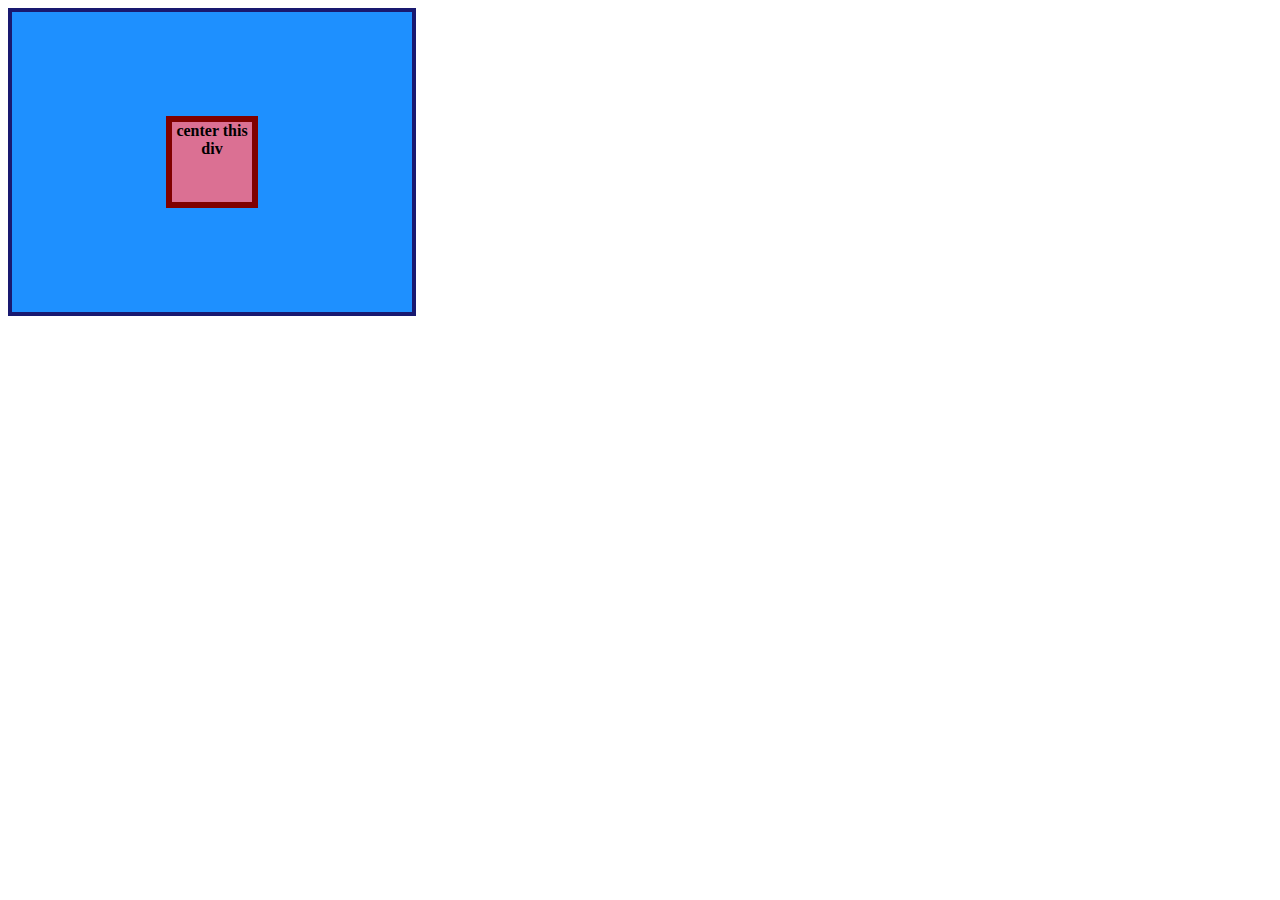
<file: flex/01-flex-center/index.html>
<!DOCTYPE html>
<html lang="en">
<head>
  <meta charset="UTF-8">
  <meta http-equiv="X-UA-Compatible" content="IE=edge">
  <meta name="viewport" content="width=device-width, initial-scale=1.0">
  <title>CENTER THIS DIV</title>
  <link rel="stylesheet" href="style.css">
</head>
<body>
  <div class="container">
    <div class="box">center this div</div>
  </div>
</body>
</html>
</file>
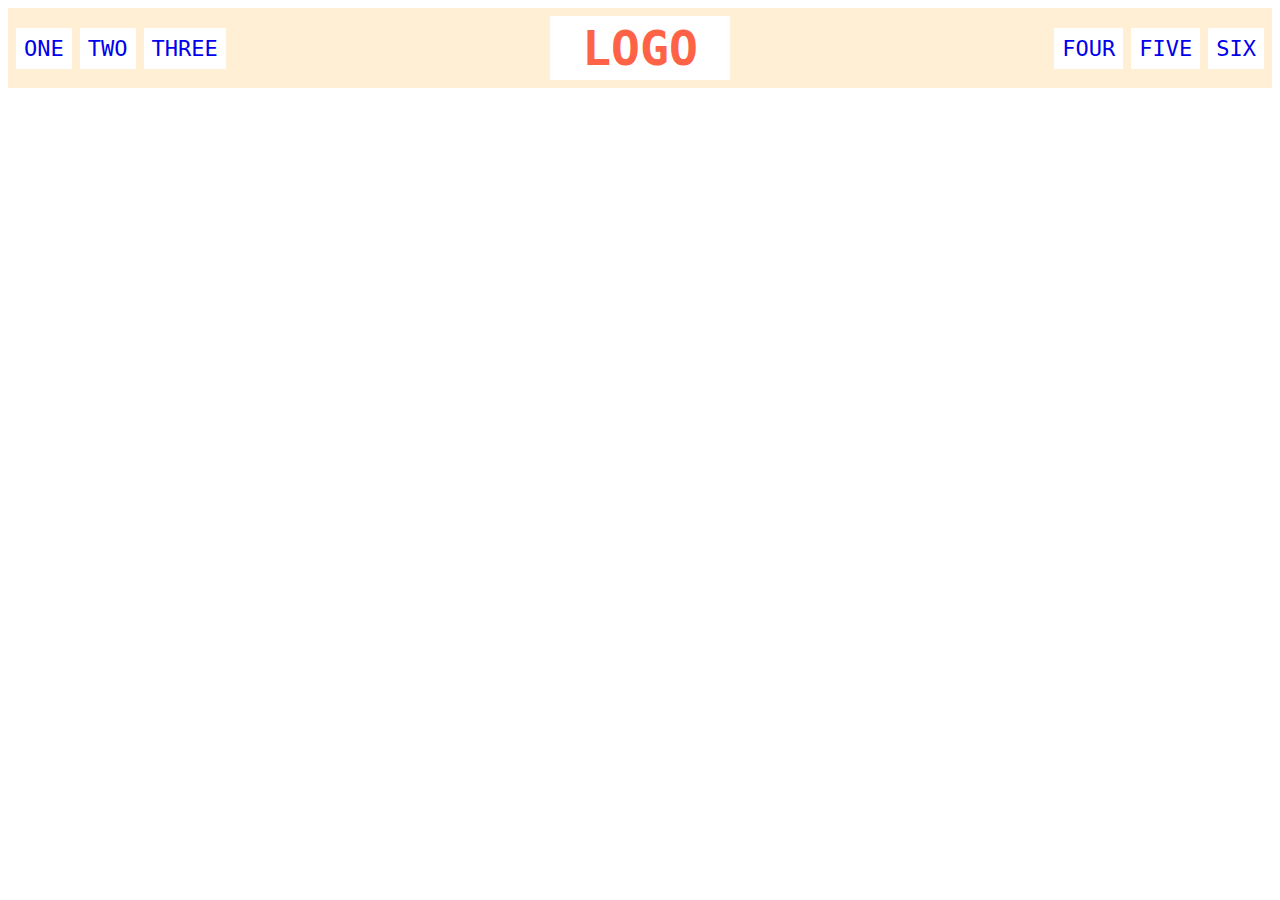
<file: flex/02-flex-header/index.html>
<!DOCTYPE html>
<html lang="en">
<head>
  <meta charset="UTF-8">
  <meta http-equiv="X-UA-Compatible" content="IE=edge">
  <meta name="viewport" content="width=device-width, initial-scale=1.0">
  <title>Flex Header</title>
  <link rel="stylesheet" href="style.css">
</head>
<body>
  <div class="header">
    <div class="left-links">
      <ul>
        <li><a href="#">ONE</a></li>
        <li><a href="#">TWO</a></li>
        <li><a href="#">THREE</a></li>
      </ul>
    </div>
    <div class="logo">LOGO</div>
    <div class="right-links">
      <ul>
        <li><a href="#">FOUR</a></li>
        <li><a href="#">FIVE</a></li>
        <li><a href="#">SIX</a></li>
      </ul>
    </div>
  </div>
</body>
</html>
</file>
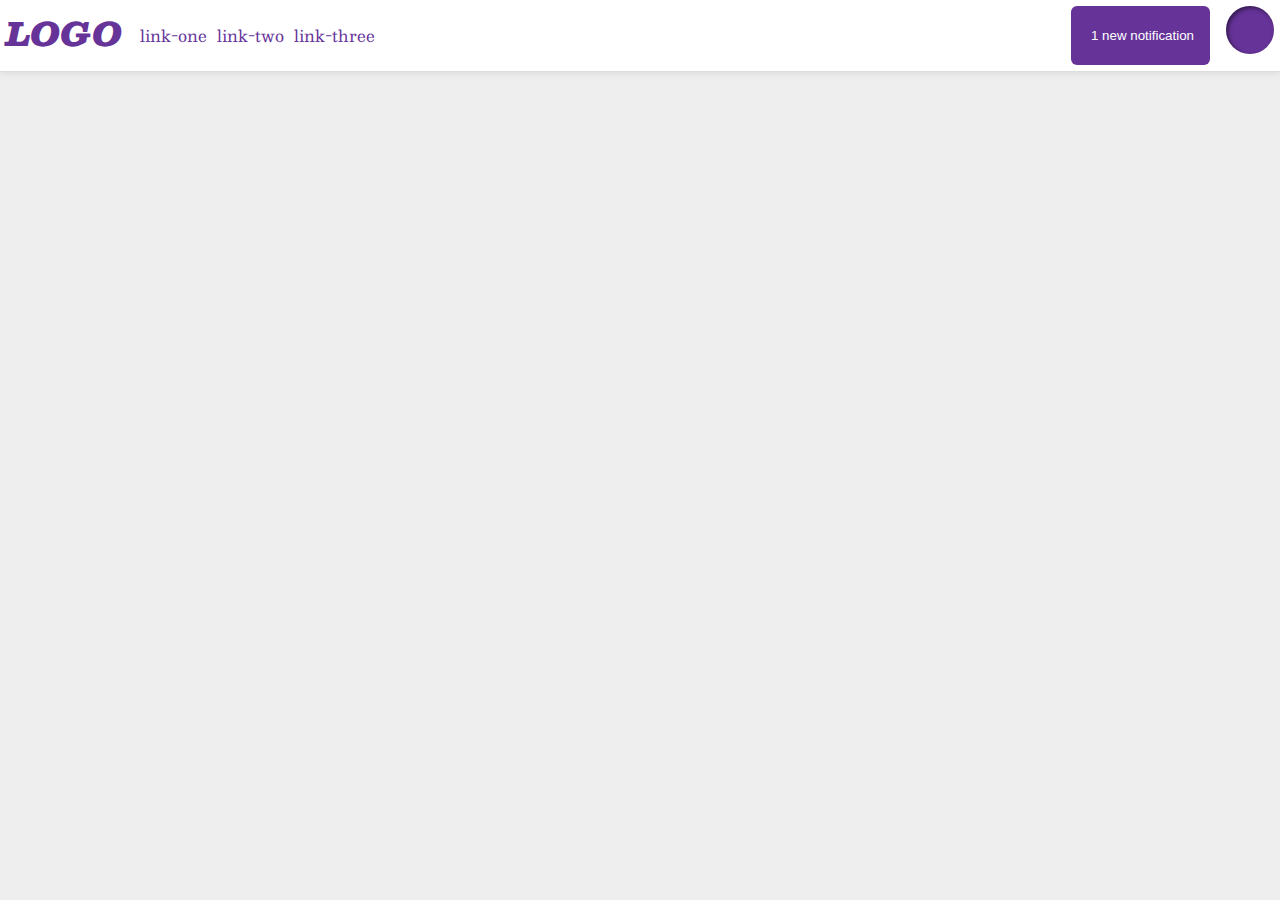
<file: flex/03-flex-header-2/index.html>
<!DOCTYPE html>
<html lang="en">
<head>
  <meta charset="UTF-8">
  <meta http-equiv="X-UA-Compatible" content="IE=edge">
  <meta name="viewport" content="width=device-width, initial-scale=1.0">
  <title>Flex Header 2</title>
  <link rel="stylesheet" href="style.css">
</head>
<body>
  <div class="header">
    <div class="logo">
      LOGO
    </div>
    <ul class="links">
      <li><a href="google.com">link-one</a></li>
      <li><a href="google.com">link-two</a></li>
      <li><a href="google.com">link-three</a></li>
    </ul>
    <button class="notifications">
      1 new notification
    </button>
    <div class="profile-image"></div>
  </div>
</body>
</html>
</file>
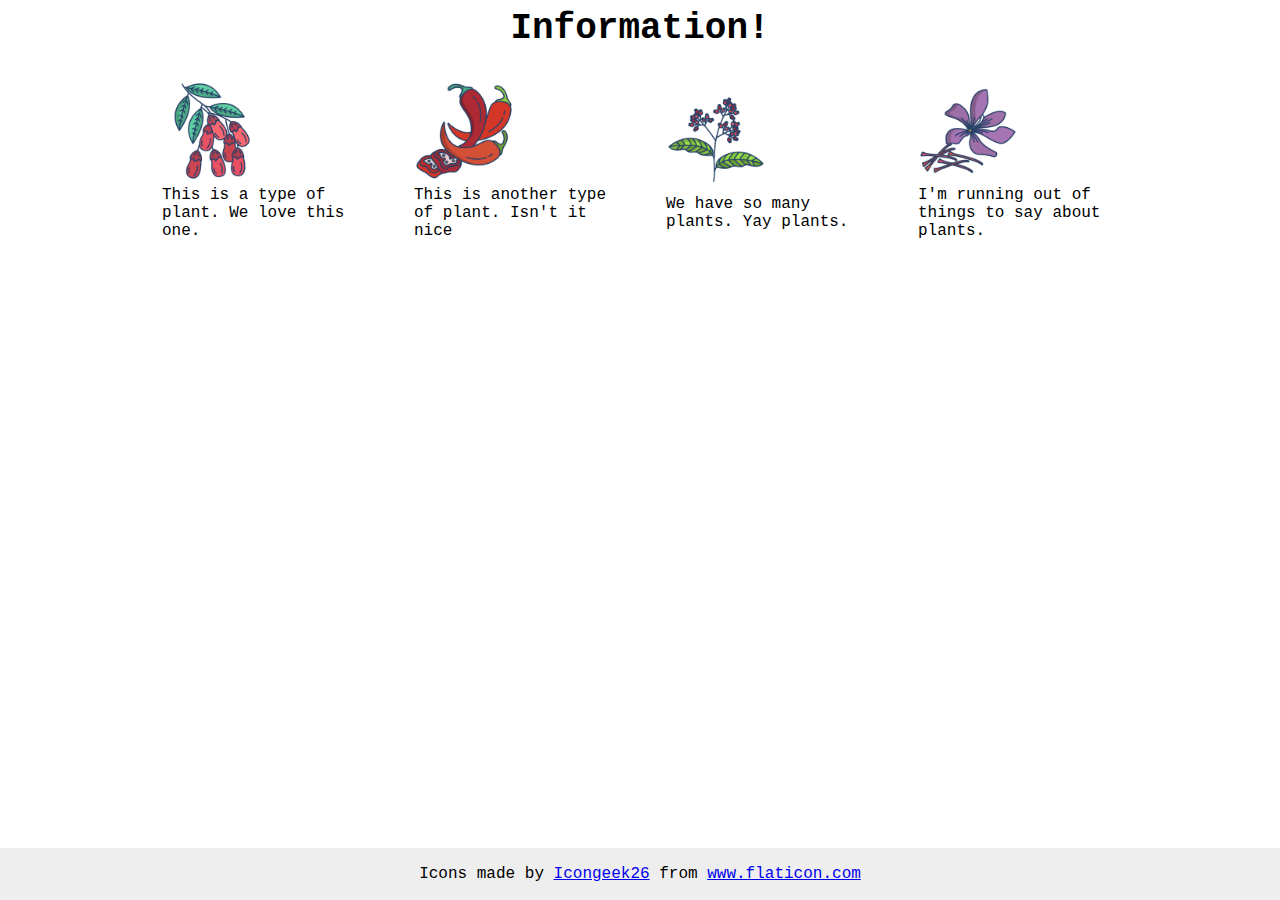
<file: flex/04-flex-information/index.html>
<!DOCTYPE html>
<html lang="en">
<head>
  <meta charset="UTF-8">
  <meta http-equiv="X-UA-Compatible" content="IE=edge">
  <meta name="viewport" content="width=device-width, initial-scale=1.0">
  <title>Information</title>
  <link rel="stylesheet" href="style.css">
</head>
<body>
  <div class="title">Information!</div>
<div class="container">
  <div class="info">
  <img src="./images/barberry.png" alt="barberry">
  <div class="text">This is a type of plant. We love this one.</div>
  </div>
<div class="info">
  <img src="./images/chilli.png" alt="chili">
  <div class="text">This is another type of plant. Isn't it nice</div>
</div>
<div class="info">
  <img src="./images/pepper.png" alt="pepper">
  <div class="text">We have so many plants. Yay plants.</div>
</div>
<div class="info">
  <img src="./images/saffron.png" alt="saffron">
  <div class="text">I'm running out of things to say about plants.</div>
</div>
</div>
  <!-- disregard this section, it's here to give attribution to the creator of these icons -->
  <div class="footer">
    <div>Icons made by <a href="https://www.flaticon.com/authors/icongeek26" title="Icongeek26">Icongeek26</a> from <a href="https://www.flaticon.com/" title="Flaticon">www.flaticon.com</a></div>
  </div>
</body>
</html>
</file>
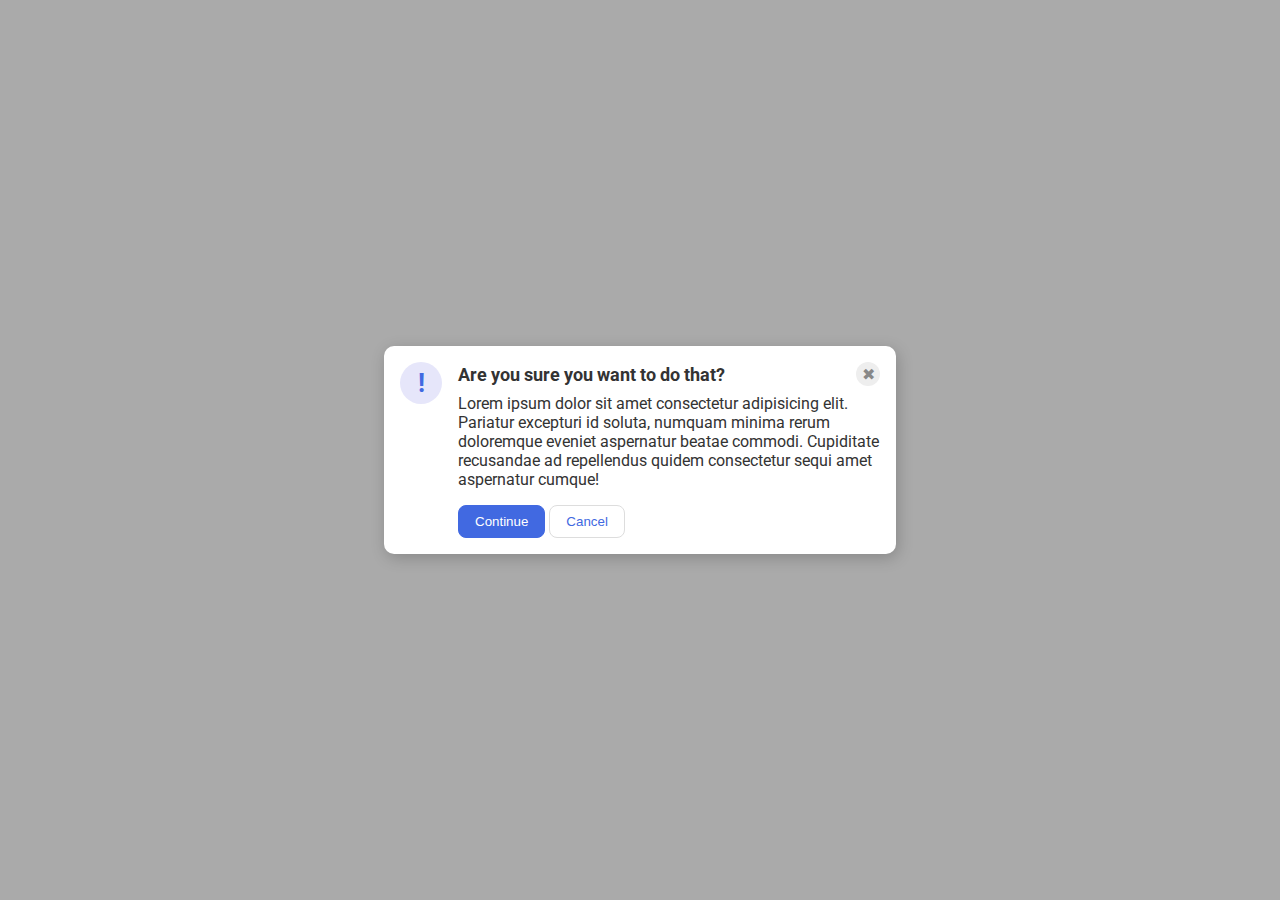
<file: flex/05-flex-modal/index.html>
<!DOCTYPE html>
<html lang="en">
<head>
  <meta charset="UTF-8">
  <meta http-equiv="X-UA-Compatible" content="IE=edge">
  <meta name="viewport" content="width=device-width, initial-scale=1.0">
  <link rel="stylesheet" href="style.css">
  <title>Modal</title>
</head>
<body>
  <div class="modal">
    <div class="icon">!</div>
    <div class="container">
      <div class="header">Are you sure you want to do that?
        <div class="close-button">✖</div>
      </div>
     <div class="text">Lorem ipsum dolor sit amet consectetur adipisicing elit. Pariatur excepturi id soluta, numquam minima rerum doloremque eveniet aspernatur beatae commodi. Cupiditate recusandae ad repellendus quidem consectetur sequi amet aspernatur cumque!</div>
     <button class="continue">Continue</button>
     <button class="cancel">Cancel</button>
     </div>
  </div>
</body>
</html>
</file>
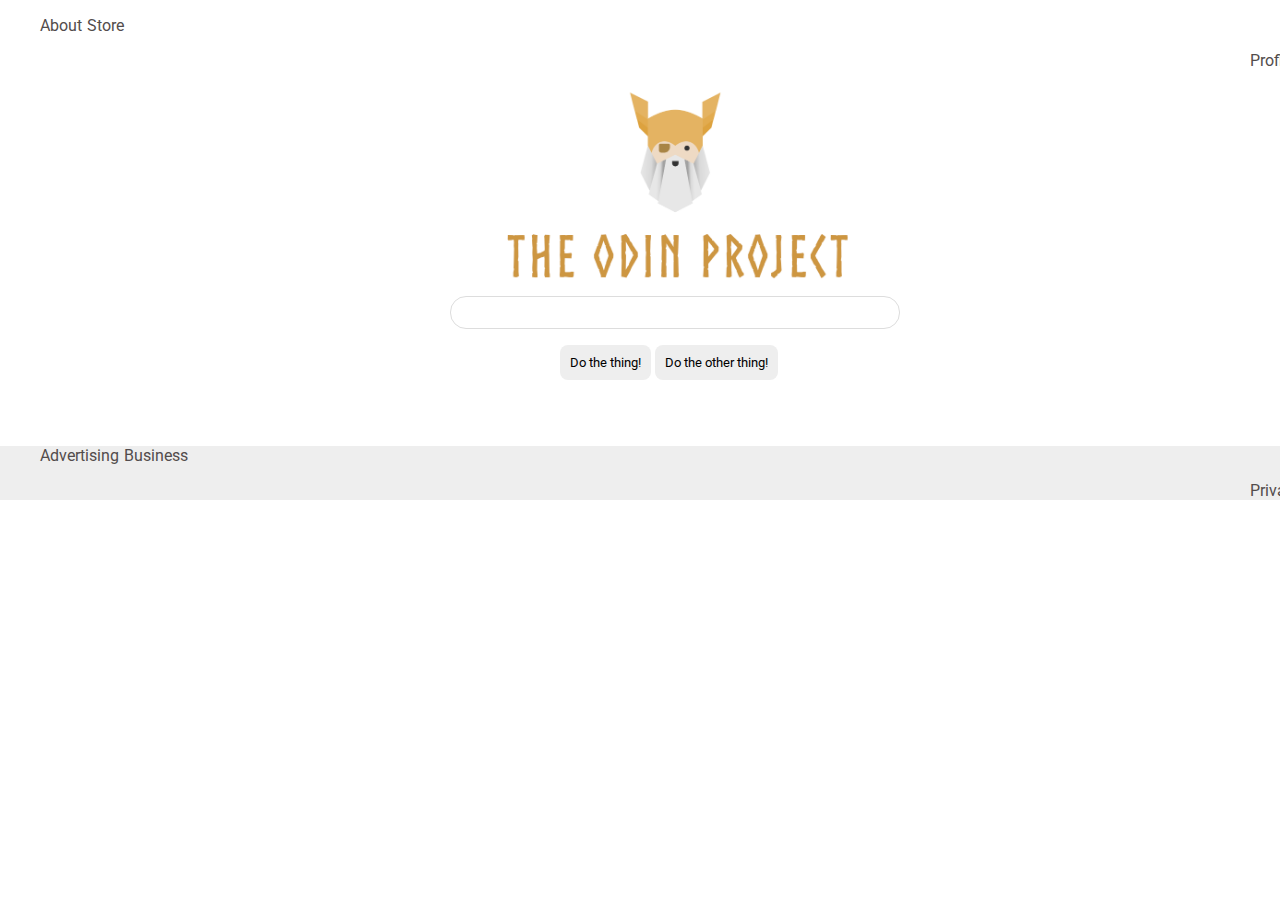
<file: flex/06-flex-layout/index.html>
<!DOCTYPE html>
<html lang="en">
<head>
  <meta charset="UTF-8">
  <meta http-equiv="X-UA-Compatible" content="IE=edge">
  <meta name="viewport" content="width=device-width, initial-scale=1.0">
  <title>LAYOUT</title>
  <link rel="stylesheet" href="./style.css">
</head>
<body>
  <div class="header">
    <ul class="left-links">
      <li><a href="google.com">About</a></li>
      <li><a href="google.com">Store</a></li>
    </ul>
    <ul class="right-links">
      <li><a href="google.com" >Profile</a></li>
      <li><a href="google.com">Settings</a></li>
    </ul>
  </div>
  <div class="content">
    <img src="./logo.png" alt="">
    <div class="input">
      <input type="text">
    </div>
    <div class="buttons">
      <button>Do the thing!</button>
      <button>Do the other thing!</button>
    </div>
  </div>
  <div class="footer">
    <ul class="left-links">
      <li><a href="google.com">Advertising</a></li>
      <li><a href="google.com">Business</a></li>
    </ul>
    <ul class="right-links">
      <li><a href="google.com">Privacy</a></li>
      <li><a href="google.com">Terms</a></li>
    </ul>
  </div>
</body>
</html>
</file>
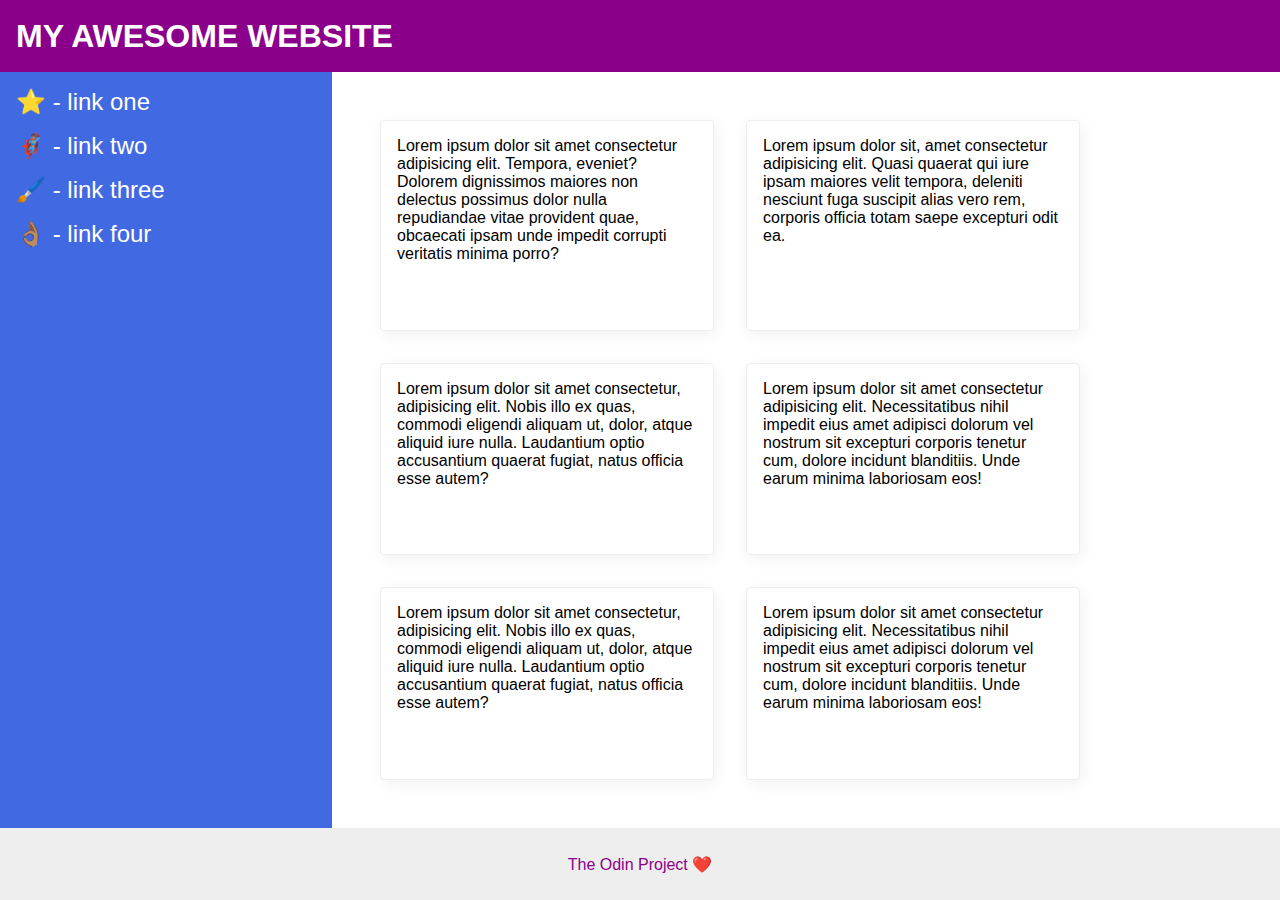
<file: flex/07-flex-layout-2/index.html>
<!DOCTYPE html>
<html lang="en">
<head>
  <meta charset="UTF-8">
  <meta http-equiv="X-UA-Compatible" content="IE=edge">
  <meta name="viewport" content="width=device-width, initial-scale=1.0">
  <title>The Holy Grail</title>
  <link rel="stylesheet" href="style.css">
</head>
<body>
  <div class="header">
    MY AWESOME WEBSITE
  </div>
  <div class="body">
  <div class="sidebar">
    <ul>
      <li><a href="google.com">⭐ - link one</a></li>
      <li><a href="google.com">🦸🏽‍♂️ - link two</a></li>
      <li><a href="google.com">🖌️ - link three</a></li>
      <li><a href="google.com">👌🏽 - link four</a></li>
    </ul>
  </div>
<div class="container">
  <div class="card">Lorem ipsum dolor sit amet consectetur adipisicing elit. Tempora, eveniet? Dolorem dignissimos maiores non delectus possimus dolor nulla repudiandae vitae provident quae, obcaecati ipsam unde impedit corrupti veritatis minima porro?</div>
  <div class="card">Lorem ipsum dolor sit, amet consectetur adipisicing elit. Quasi quaerat qui iure ipsam maiores velit tempora, deleniti nesciunt fuga suscipit alias vero rem, corporis officia totam saepe excepturi odit ea.</div>
  <div class="card">Lorem ipsum dolor sit amet consectetur, adipisicing elit. Nobis illo ex quas, commodi eligendi aliquam ut, dolor, atque aliquid iure nulla. Laudantium optio accusantium quaerat fugiat, natus officia esse autem?</div>
  <div class="card">Lorem ipsum dolor sit amet consectetur adipisicing elit. Necessitatibus nihil impedit eius amet adipisci dolorum vel nostrum sit excepturi corporis tenetur cum, dolore incidunt blanditiis. Unde earum minima laboriosam eos!</div>
  <div class="card">Lorem ipsum dolor sit amet consectetur, adipisicing elit. Nobis illo ex quas, commodi eligendi aliquam ut, dolor, atque aliquid iure nulla. Laudantium optio accusantium quaerat fugiat, natus officia esse autem?</div>
  <div class="card">Lorem ipsum dolor sit amet consectetur adipisicing elit. Necessitatibus nihil impedit eius amet adipisci dolorum vel nostrum sit excepturi corporis tenetur cum, dolore incidunt blanditiis. Unde earum minima laboriosam eos!</div>
  </div>
  </div>
  <div class="footer">
    The Odin Project ❤️
  </div>
</body>
</html>
</file>
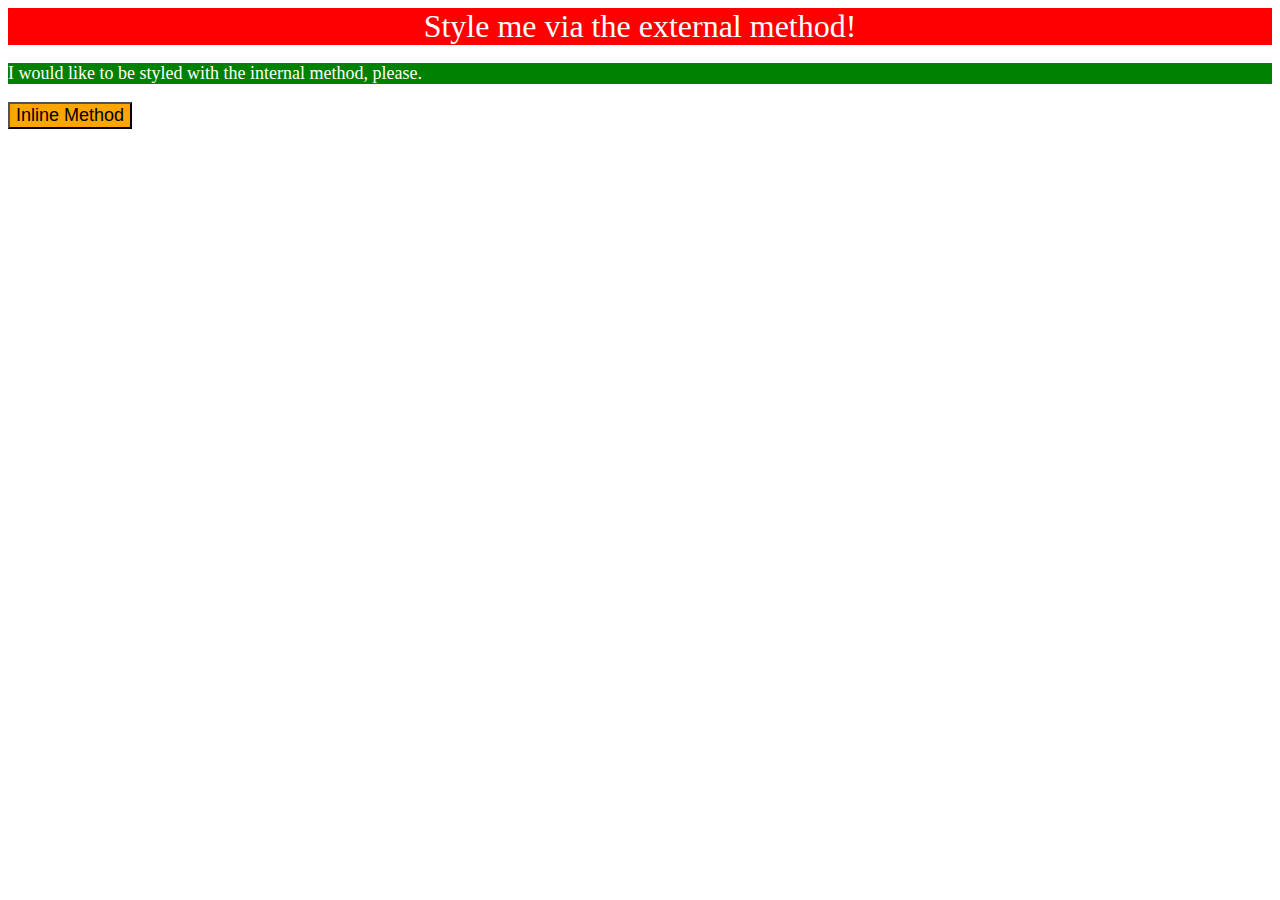
<file: foundations/01-css-methods/index.html>
<!DOCTYPE html>
<html lang="en">
<head>
  <meta charset="UTF-8">
  <meta http-equiv="X-UA-Compatible" content="IE=edge">
  <meta name="viewport" content="width=device-width, initial-scale=1.0">
  <title>Methods for Adding CSS</title>
  <link rel="stylesheet" href="sol1.css"/>
  <style>
  p{
background-color: green;
color: white;
font-size: 18px;
}  
  </style>
</head>
<body>
  <div>Style me via the external method!</div>
  <p>I would like to be styled with the internal method, please.</p>
  <button style="background-color: orange;font-size: 18px;">Inline Method</button>
</body>
</html>
</file>
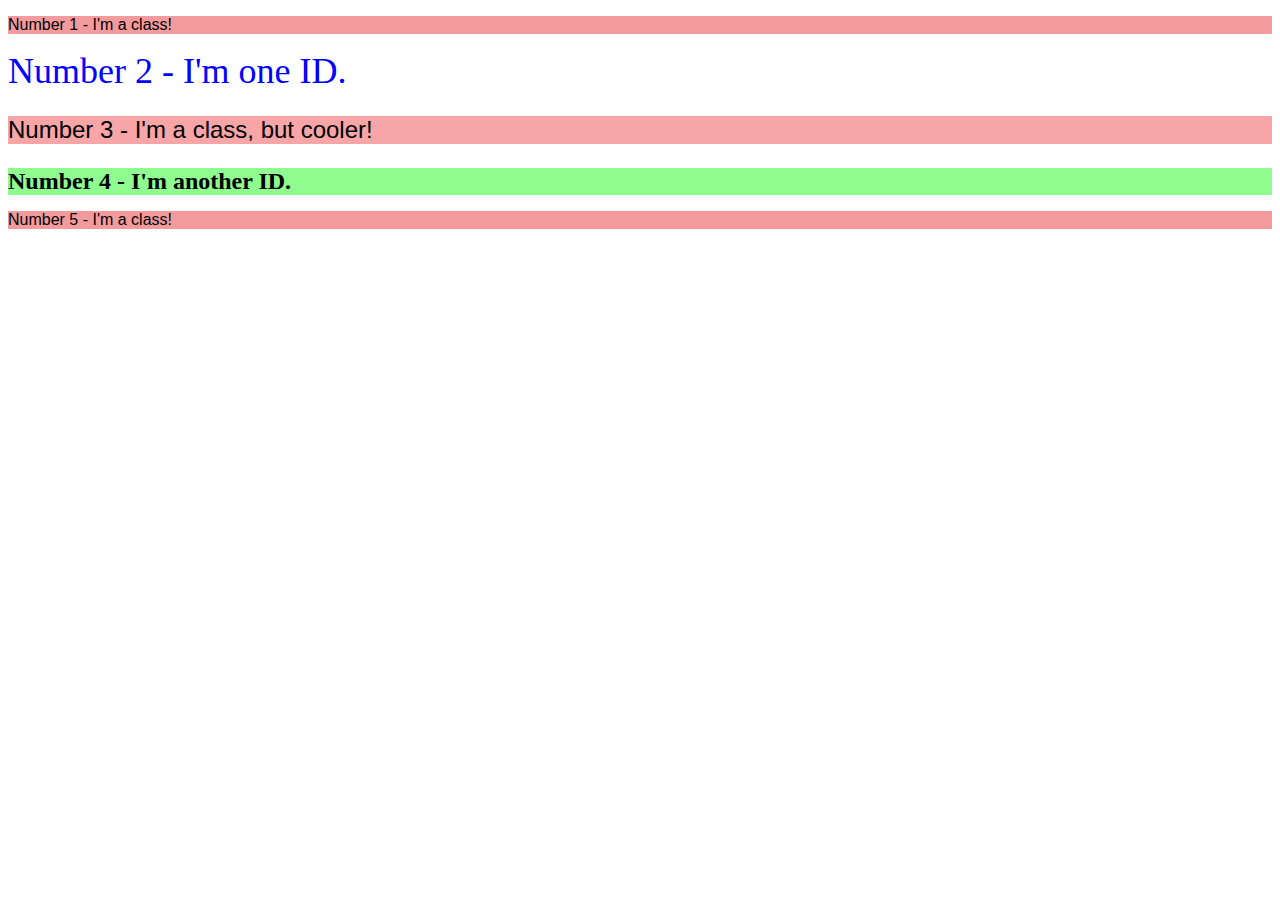
<file: foundations/02-class-id-selectors/index.html>
<!DOCTYPE html>
<html lang="en">
<head>
  <meta charset="UTF-8">
  <meta http-equiv="X-UA-Compatible" content="IE=edge">
  <meta name="viewport" content="width=device-width, initial-scale=1.0">
  <title>Class and ID Selectors</title>
  <link rel="stylesheet" href="style.css">
</head>
<body>
  <p class="odd">Number 1 - I'm a class!</p>
  <div id="two">Number 2 - I'm one ID.</div>
  <p class="oddly-cool">Number 3 - I'm a class, but cooler!</p>
  <div id="four">Number 4 - I'm another ID.</div>
  <p class="odd">Number 5 - I'm a class!</p>
</body>
</html>
</file>
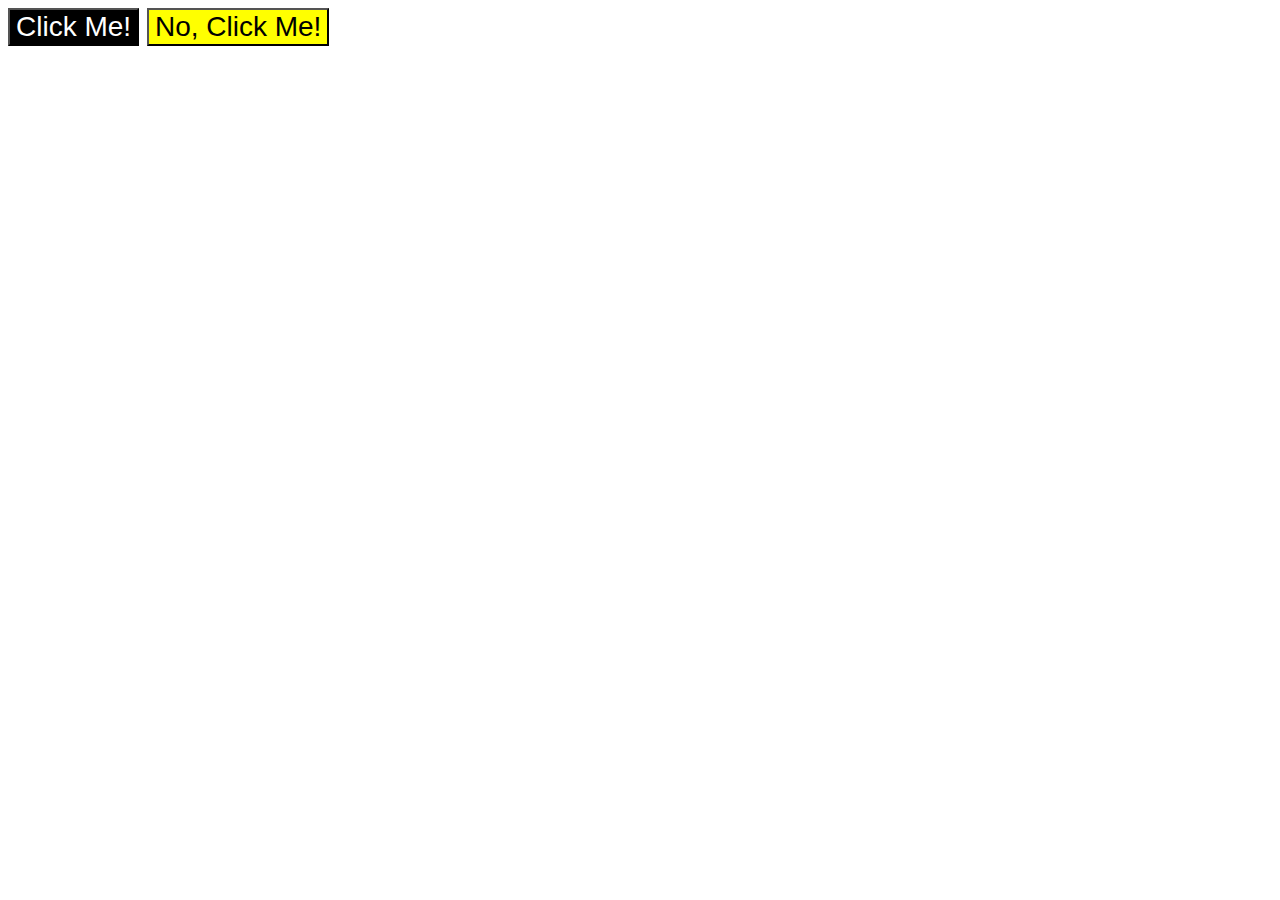
<file: foundations/03-grouping-selectors/index.html>
<!DOCTYPE html>
<html lang="en">
<head>
  <meta charset="UTF-8">
  <meta http-equiv="X-UA-Compatible" content="IE=edge">
  <meta name="viewport" content="width=device-width, initial-scale=1.0">
  <title>Grouping Selectors</title>
  <link rel="stylesheet" href="style.css">
</head>
<body>
  <button class="one">Click Me!</button>
  <button class="two">No, Click Me!</button>
</body>
</html>
</file>
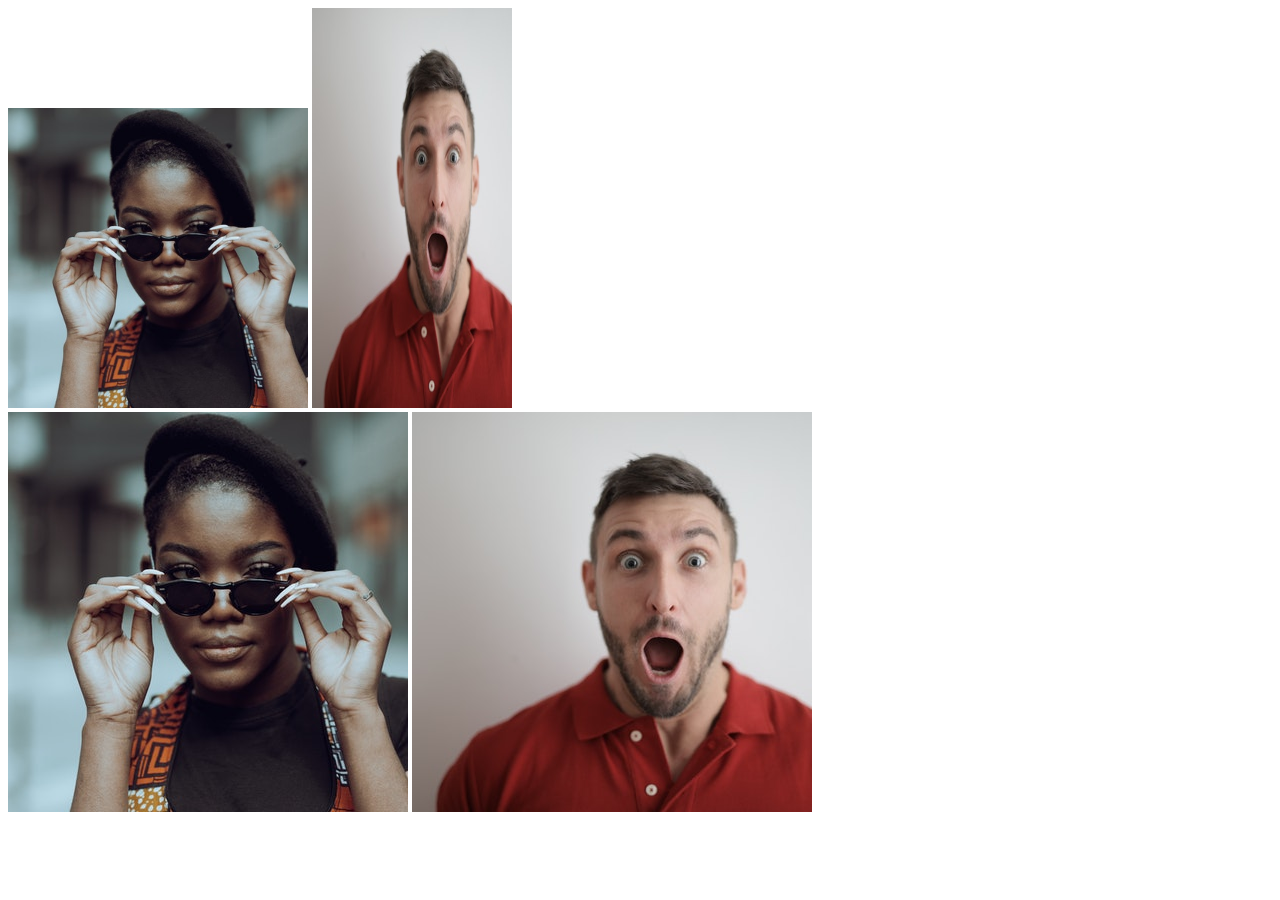
<file: foundations/04-chaining-selectors/index.html>
<!DOCTYPE html>
<html lang="en">
<head>
  <meta charset="UTF-8">
  <meta http-equiv="X-UA-Compatible" content="IE=edge">
  <meta name="viewport" content="width=device-width, initial-scale=1.0">
  <title>Chaining Selectors</title>
  <link rel="stylesheet" href="style.css">
</head>
<body>
  <!-- Use the classes BELOW this line -->
  <div>
    <img class="avatar proportioned" src="./pexels-katho-mutodo-8434791.jpg" alt="">
    <img class="avatar distorted" src="./pexels-andrea-piacquadio-3777931.jpg" alt="">
  </div>
  <!-- Use the classes ABOVE this line -->
  <div>
    <img class="original-proportioned" src="./pexels-katho-mutodo-8434791.jpg" alt="">
    <img class="original-distorted" src="./pexels-andrea-piacquadio-3777931.jpg" alt="">
  </div>
</body>
</html>
</file>
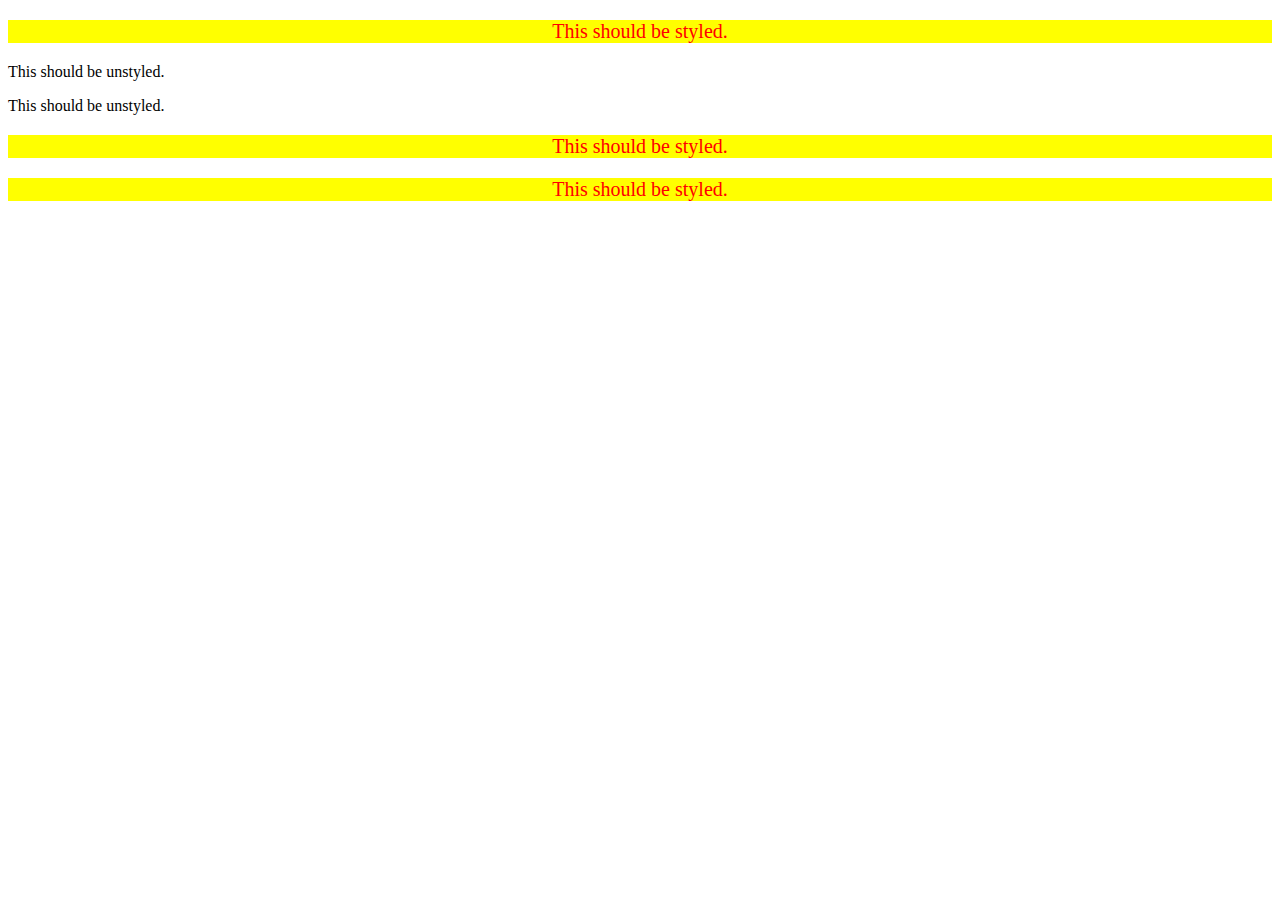
<file: foundations/05-descendant-combinator/index.html>
<!DOCTYPE html>
<html lang="en">
<head>
  <meta charset="UTF-8">
  <meta http-equiv="X-UA-Compatible" content="IE=edge">
  <meta name="viewport" content="width=device-width, initial-scale=1.0">
  <title>Descendant Combinator</title>
  <link rel="stylesheet" href="style.css">
</head>
<body>
  <div class="container">
    <p class="text">This should be styled.</p>
  </div>
  <p class="text">This should be unstyled.</p>
  <p class="text">This should be unstyled.</p>
  <div class="container">
    <p class="text">This should be styled.</p>
    <p class="text">This should be styled.</p>
  </div>
</body>
</html>
</file>
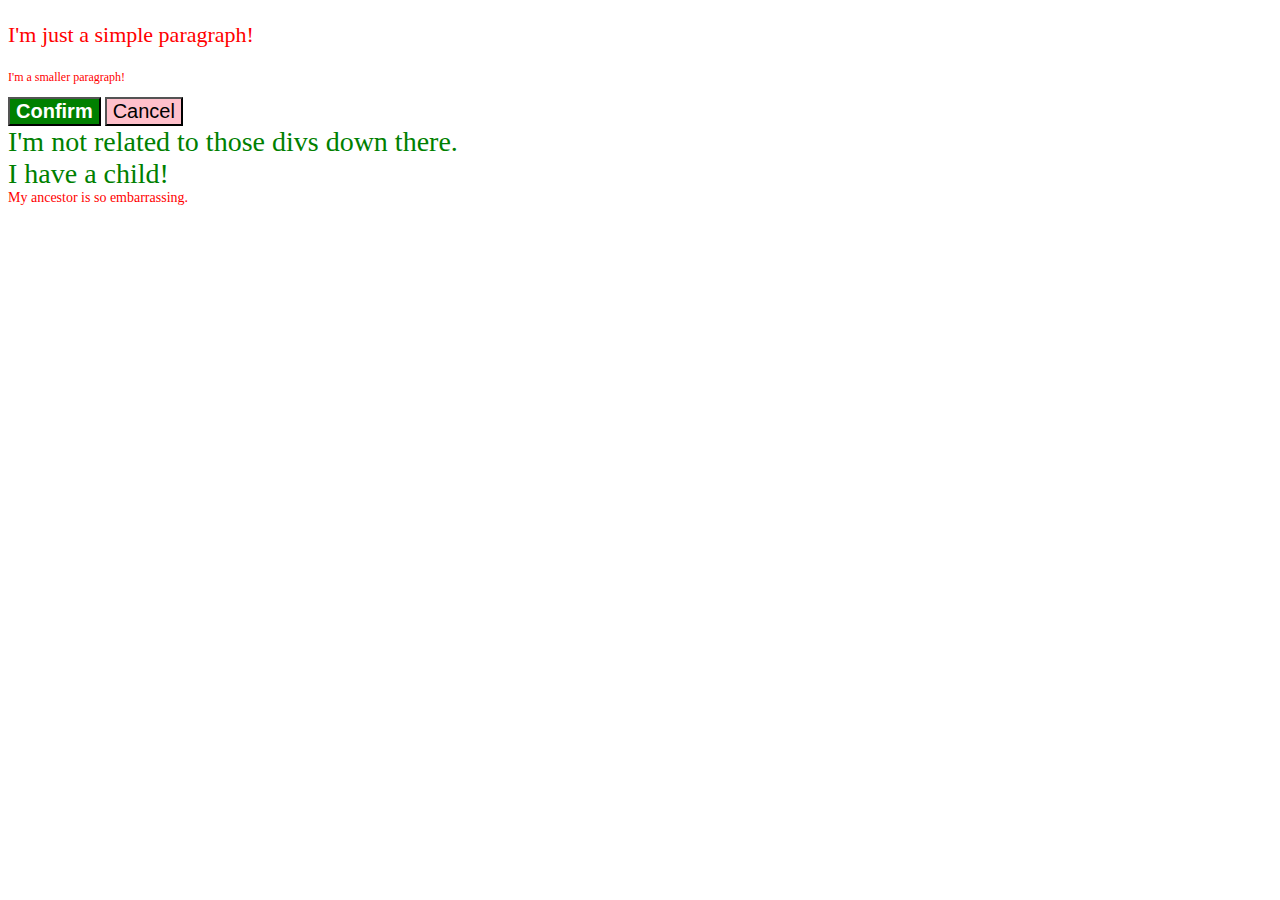
<file: foundations/06-cascade-fix/index.html>
<!DOCTYPE html>
<html lang="en">
<head>
  <meta charset="UTF-8">
  <meta http-equiv="X-UA-Compatible" content="IE=edge">
  <meta name="viewport" content="width=device-width, initial-scale=1.0">
  <title>Fix the Cascade</title>
  <link rel="stylesheet" href="style.css">
</head>
<body>
  <p class="para">I'm just a simple paragraph!</p>
  <p class="para small-para">I'm a smaller paragraph!</p>

  <button id="confirm-button" class="button confirm">Confirm</button>
  <button id="cancel-button" class="button cancel">Cancel</button>

  <div class="text">I'm not related to those divs down there.</div>
  <div class="text">I have a child!
    <div class="text-child">My ancestor is so embarrassing.</div>
  </div>
</body>
</html>
</file>
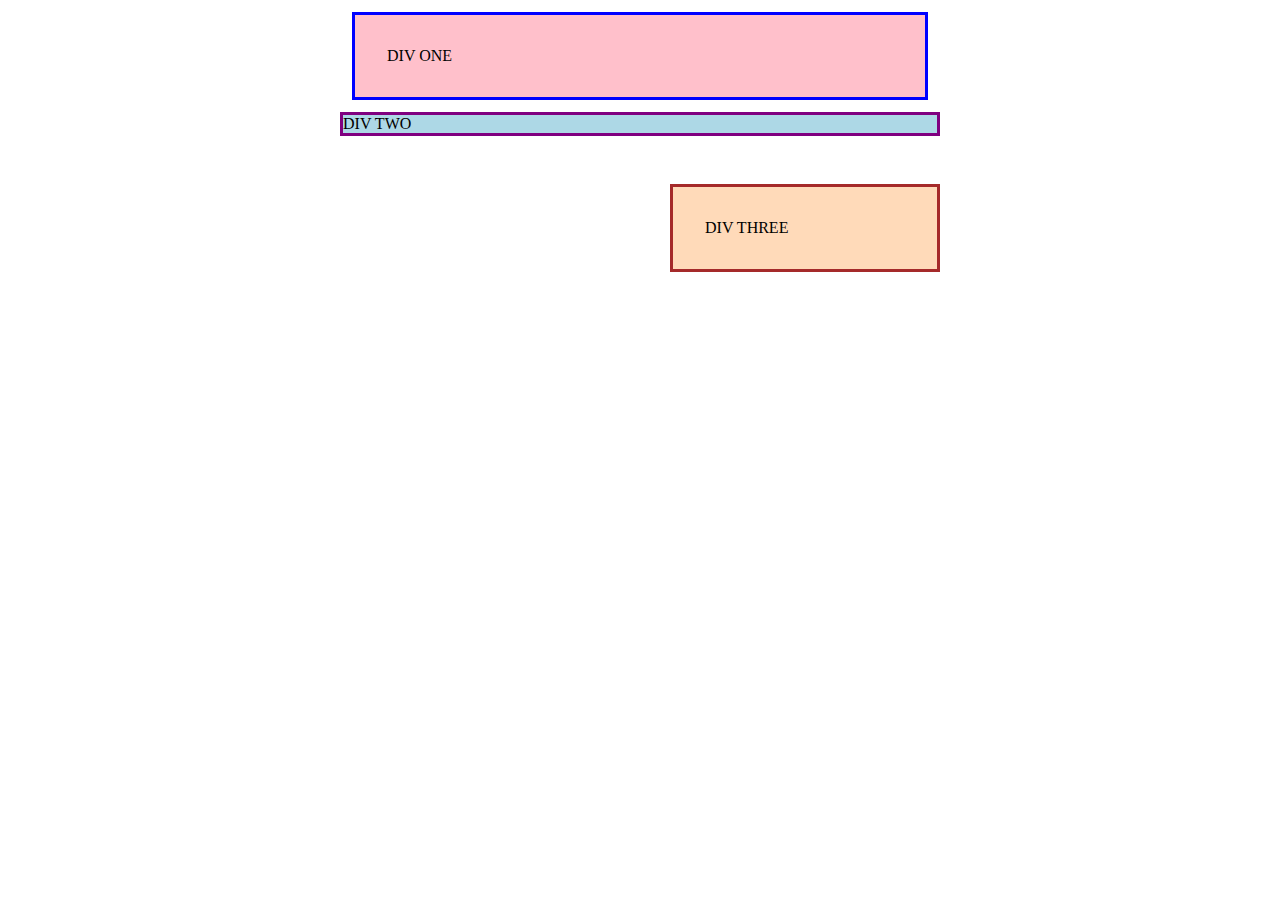
<file: margin-and-padding/margin-and-padding-1/index.html>
<!DOCTYPE html>
<html lang="en">
<head>
  <meta charset="UTF-8">
  <meta http-equiv="X-UA-Compatible" content="IE=edge">
  <meta name="viewport" content="width=device-width, initial-scale=1.0">
  <title>Margin and Padding exercise</title>
  <link rel="stylesheet" href="style.css">
</head>
<body>
  <div class="one">
    DIV ONE
  </div>
  <div class="two">
    DIV TWO
  </div>
  <div class="three">
    DIV THREE
  </div>
</body>
</html>
</file>
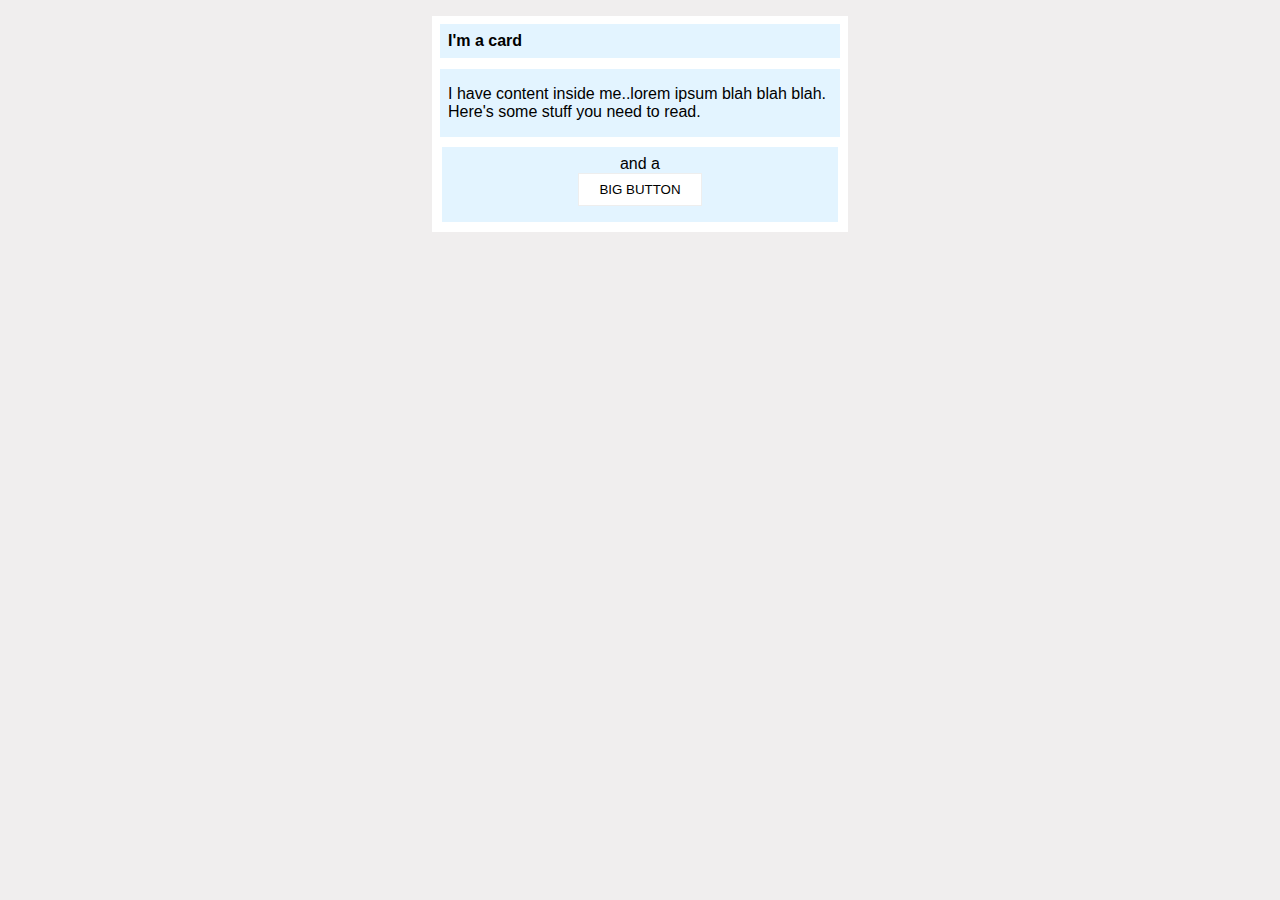
<file: margin-and-padding/margin-and-padding-2/index.html>
<!DOCTYPE html>
<html lang="en">
<head>
  <meta charset="UTF-8">
  <meta http-equiv="X-UA-Compatible" content="IE=edge">
  <meta name="viewport" content="width=device-width, initial-scale=1.0">
  <title>Margin and Padding exercise 2</title>
  <link rel="stylesheet" href="style.css">
</head>
<body>
  <div class="card">
    <h1 class="title">I'm a card</h1>
    <div class="content">I have content inside me..lorem ipsum blah blah blah. Here's some stuff you need to read.</div>
    <div class="button">and a </br><button>BIG BUTTON</button></div>
  </div>
</body>
</html>
</file>
<file: flex/01-flex-center/style.css>
.container {
  background: dodgerblue;
  border: 4px solid midnightblue;
  width: 400px;
  height: 300px;
  display: flex;
  justify-content: center;
  align-items: center;

}

.box {
  background: palevioletred;
  font-weight: bold;
  text-align: center;
  border: 6px solid maroon;
  width: 80px;
  height: 80px;
}
</file>
<file: flex/02-flex-header/style.css>
.header  {
  font-family: monospace;
  background: papayawhip;
  display: flex;
  align-items: center;
  justify-content: space-between;
  padding: 8px;
}

.logo {
  font-size: 48px;
  font-weight: 900;
  color: tomato;
  background: white;
  padding: 4px 32px;
}

ul {
  /* this removes the dots on the list items*/
  list-style-type: none;
}

a {
  font-size: 22px;
  background: white;
  padding: 8px;
  /* this removes the line under the links */
  text-decoration: none;
}
ul{
  display: flex;
  margin: 0;
  padding: 0;
  gap: 8px;
}
</file>
<file: flex/03-flex-header-2/style.css>
/* this is some magical font-importing.  
you'll learn about it later. */
@import url('https://fonts.googleapis.com/css2?family=Besley:ital,wght@0,400;1,900&display=swap');

body {
  margin: 0;
  background: #eee;
  font-family: Besley, serif;
  display: flex;
  box-sizing: border-box;
}

.header {
  background: white;
  border-bottom: 1px solid #ddd;
  box-shadow: 0 0 8px rgba(0,0,0,.1);
  justify-content:space-between;
  display: flex;
  padding: 6px;
  flex: 1 1 0;
}

.profile-image {
  background: rebeccapurple;
  box-shadow: inset 2px 2px 4px rgba(0,0,0,.5);
  border-radius: 50%;
  width: 48px;
  height:  48px;
}

.logo {
  color: rebeccapurple;
  font-size: 32px;
  font-weight: 900;
  font-style: italic;
}

button {
  border: none;
  border-radius: 6px;
  background: rebeccapurple;
  color: white;
  padding: 0px 16px 0px 20px;
  margin:  0px 16px 0px auto;
}

a {
  /* this removes the line under our links */
  text-decoration: none;
  color: rebeccapurple;
  padding: 0px 2px 0 8px;
}

ul {
  list-style-type: none;
  display: flex;
  padding:0px;
  margin-left: 10px;
}
</file>
<file: flex/04-flex-information/style.css>
body {
  font-family: 'Courier New', Courier, monospace;
}

img {
  width: 100px;
  height: 100px;
  gap: 30px;
}
.container{
  display:flex;
  justify-content: center;
  align-items: center;
  gap: 52px;

}
.info{
 max-width:200px;
}

.title {
  font-size: 36px;
  font-weight: 900;
  text-align: center;
  margin-bottom: 32px;
}

/* do not edit this footer */
.footer {
  position: fixed;
  bottom: 0;
  left: 0;
  right: 0;
  height: 52px;
  display: flex;
  align-items: center;;
  justify-content: center;
  background: #eee;
}
</file>
<file: flex/05-flex-modal/style.css>
@import url('https://fonts.googleapis.com/css2?family=Roboto:wght@400;700&display=swap');

html, body {
  height: 100%;
}

body {
  font-family: Roboto, sans-serif;
  margin: 0;
  background: #aaa;
  color: #333;
  /* I'll give you this one for free lol */
  display: flex;
  align-items: center;
  justify-content: center;
}
.header{
  display: flex;
  align-items: center;
  justify-content: space-between;
  font-size: 18px;
  font-weight: 700;
  margin-bottom: 8px;
}
.text {
  margin-bottom: 16px;
}

.modal {
  background: white;
  width: 480px;
  border-radius: 10px;
  box-shadow: 2px 4px 16px rgba(0,0,0,.2);
  display: flex;
  gap: 16px;
  padding: 16px;
}

.icon {
  color: royalblue;
  font-size: 26px;
  font-weight: 700;
  background: lavender;
  width: 42px;
  height: 42px;
  border-radius: 50%;
  display: flex;
  align-items: center;
  justify-content: center;
  flex-shrink: 0;
}

.close-button {
  background: #eee;
  border-radius: 50%;
  color: #888;
  font-weight: 400;
  font-size: 16px;
  height: 24px;
  width: 24px;
  display: flex;
  align-items: center;
  justify-content: center;
}

button {
  padding: 8px 16px;
  border-radius: 8px;
}

button.continue {
  background: royalblue;
  border: 1px solid royalblue;
  color: white;
}

button.cancel {
  background: white;
  border: 1px solid #ddd;
  color: royalblue;
}
</file>
<file: flex/06-flex-layout/style.css>
@import url('https://fonts.googleapis.com/css2?family=Roboto:wght@400;700&display=swap');

body {
  height: 100vh;
  margin: 0;
  overflow: hidden;
  font-family: Roboto, sans-serif;
}

img {
  width: 550px;
}

button {
  font-family: Roboto, sans-serif;
  border: none;
  border-radius: 8px;
  background: #eee;
  padding: 10px;
}

input {
  border: 1px solid #ddd;
  border-radius: 16px;
  padding: 8px 24px;
  width: 400px;
  margin-bottom: 16px;
}
.content{
  padding: 0px 0px 50px 400px;
}
.buttons{
  padding-left: 160px;
}
.input{
  padding-left: 50px;
}
a{
  text-decoration: none;
  color:rgb(82, 76, 76);
}
.right-links{
  list-style-type: none;
  display:flex;
  gap: 5px;
  padding: 0px 10px 0px 1250px;
}
.left-links{
list-style-type: none;
display: flex;
gap: 5px;
}
ul{

}
.footer{
  background-color: #eee;  
}
</file>
<file: flex/07-flex-layout-2/style.css>
body {
  font-family: -apple-system, BlinkMacSystemFont, 'Segoe UI', Roboto, Oxygen, Ubuntu, Cantarell, 'Open Sans', 'Helvetica Neue', sans-serif;
  margin: 0;
  min-height: 100vh;
  display: flex;
  flex-direction: column;
}

.header {
  display: flex;
  align-items: center;
  padding: 0 16px;
  font-size: 32px;
  font-weight: 900;
  height: 72px;
  background: darkmagenta;
  color: white
}
.body {
  flex: 1;
  display: flex;
}

.sidebar {
  flex-shrink: 0;
  padding: 16px;
  width: 300px;
  background: royalblue;
}

ul {
  list-style-type: none;
  margin: 0;
  padding: 0;
}

li {
  margin-bottom: 16px;
}

a {
  color: white;
  text-decoration: none;
  font-size: 24px;
}

.container {
  padding: 32px;
  display: flex;
  flex-wrap: wrap;
}

.card {
  border: 1px solid #eee;
  box-shadow: 2px 4px 16px rgba(0,0,0,.06);
  border-radius: 4px;
  width: 300px;
  padding: 16px;
  margin: 16px;
}

.footer {
  display: flex;
  align-items: center;
  justify-content: center;
  height: 72px;
  background: #eee;
  color: darkmagenta;}
</file>
<file: foundations/01-css-methods/sol1.css>
div{
background-color: red;
color: white;
font-size: 32px;
text-align: center;
font: bold;
}
</file>
<file: foundations/02-class-id-selectors/style.css>
.odd,
.odd{
    background-color:#f39b9c;
    font-family: verdana,sans-serif;
}
#two{
    color: #0000ff;
    font-size: 36px;
}
.oddly-cool{
    background-color: #f7a5a6;
    font-family: verdana,sans-serif;
    font-size: 24px;
}
#four{
    background-color: #8efc8e;
    font-size: 24px;
    font-weight: bold;
}
</file>
<file: foundations/03-grouping-selectors/style.css>
*{
    font-size: 28px;
    font-family: helvetica,'Times New Roman', Times, sans-serif;
}
.one{
    background-color:#000000;
color: #ffffff;
}
.two{
    background-color: #ffff00;
}
</file>
<file: foundations/04-chaining-selectors/style.css>
.proportioned{
    width: 300px;
    height: auto;
}
.distorted{
    width: 200px;
    height: 400px;
}
</file>
<file: foundations/05-descendant-combinator/style.css>
.container .text{
    background-color: yellow;
    color: red;
    font-size: 20px;
    text-align: center;
}
</file>
<file: foundations/06-cascade-fix/style.css>
.para,
.small-para {
  color: hsl(0, 100%, 50%);
}

.small-para {
  font-size: 12px;
}

.para {
  font-size: 22px;
}
.small-para{
  font-size: 12px;
}

#confirm-button {
  background: green;
  color: white;
  font-size: 20px;
  font-weight: bold;
} 

#cancel-button {
  background-color: #ffc0cb;
  color: black;
  font-size: 20px;
}

div.text-child {
  color: red;
  font-size: 14px;
}

.text {
  color: green;
  font-size: 28px;
}
</file>
<file: margin-and-padding/margin-and-padding-1/style.css>
body {
  max-width: 600px;
  margin: 0 auto;
}

.one {
  background: pink;
  border: 3px solid blue;
  /* CHANGE ME */
  padding: 32px;
  margin: 12px;
}

.two {
  background: lightblue;
  border: 3px solid purple;
  /* CHANGE ME */
  margin-bottom: 48px;
}

.three {
  background: peachpuff;
  border: 3px solid brown;
  width: 200px;
  /* CHANGE ME */
  padding: 32px;
  margin-left: 330px;
}
</file>
<file: margin-and-padding/margin-and-padding-2/style.css>
body {
  background:rgb(240, 238, 238);
  font-family: sans-serif;
}

.card {
  width: 400px;
  background: #ffffff;
  border: 8px solid white;
  margin: 16px auto ;
}

.title {
  background: #e3f4ff;
  font-size: 16px;
  padding:8px 8px 8px 8px;
  margin-top: 0;
}

.content {
  background: #e3f4ff;
  padding: 16px 8px 16px 8px;
  margin-top: 8px;
  margin-bottom: 8px;
}

.button {
  background: #e3f4ff;
  border: 2px solid white;
  text-align: center;
  padding: 8px 8px 16px 8px;
}

button {
  background: white;
  border: 1px solid #eee;
  padding: 8px 20px 8px 20px;
}
</file>
